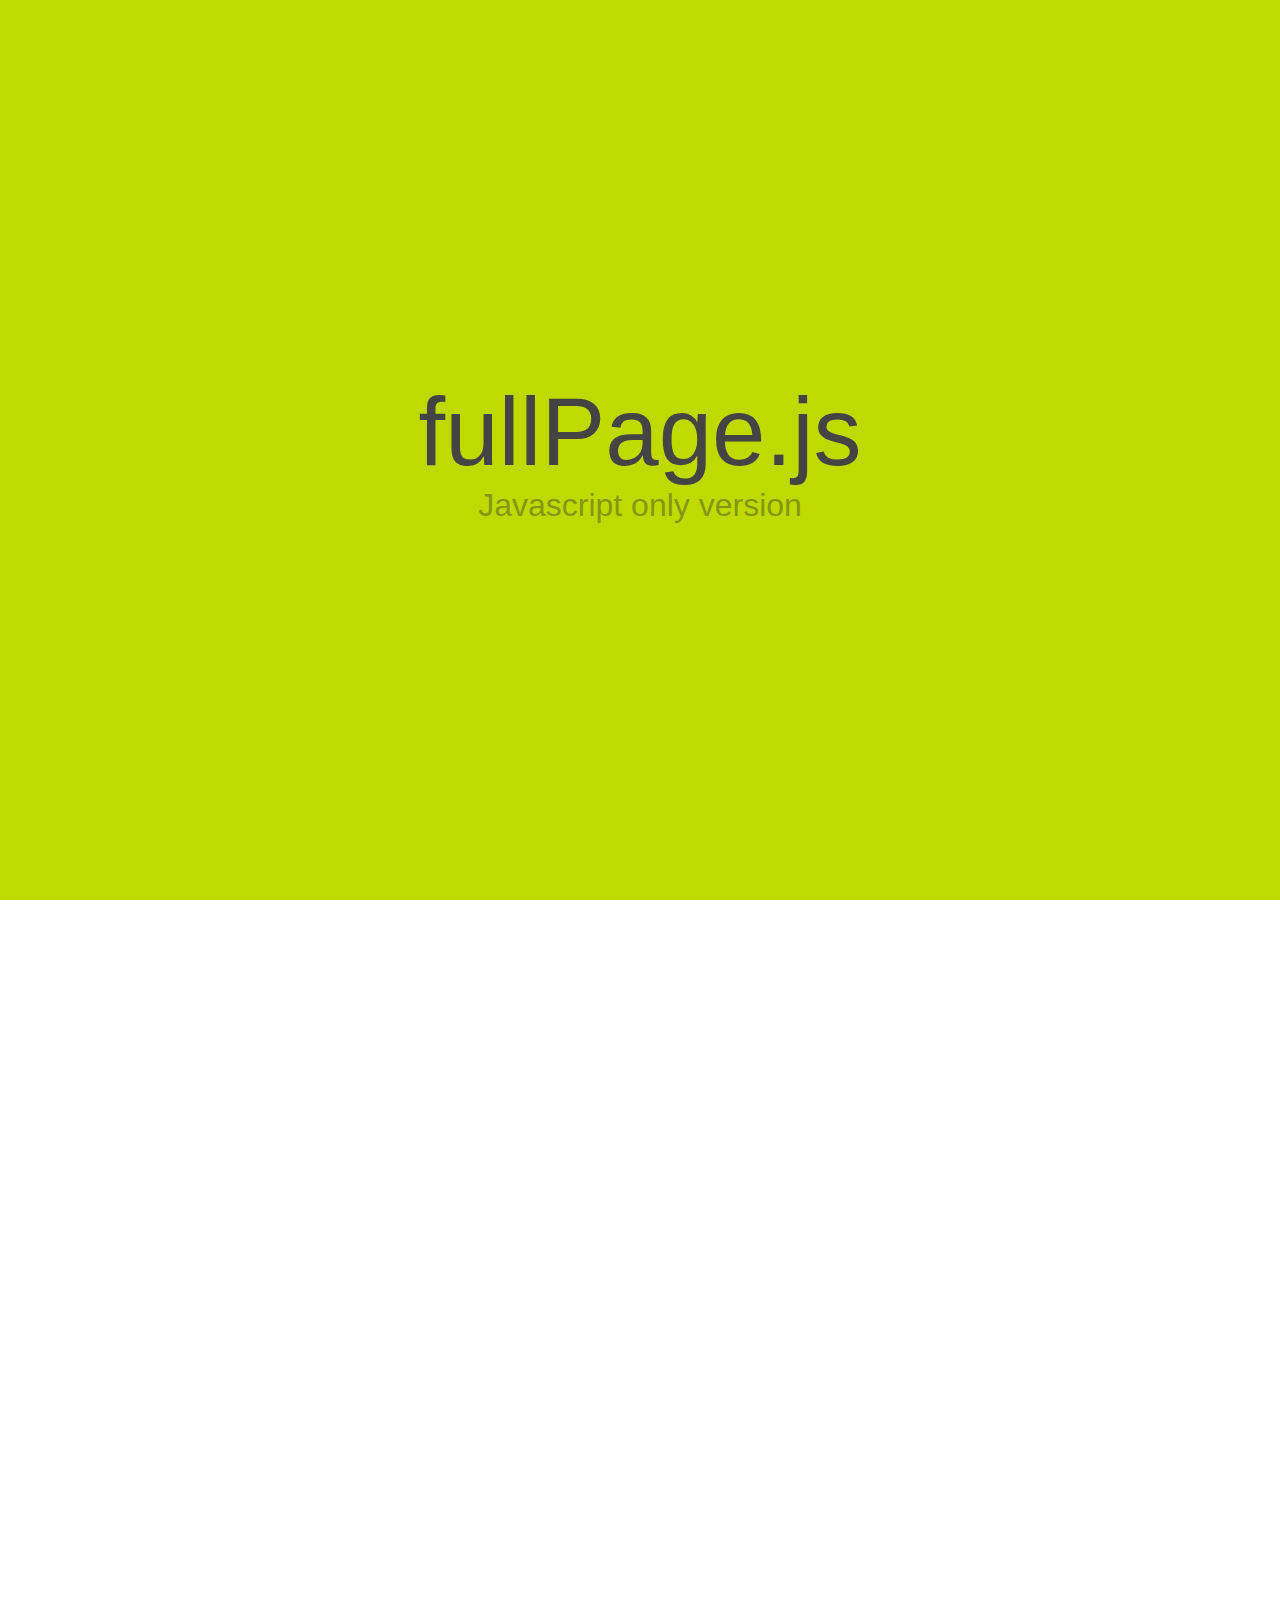
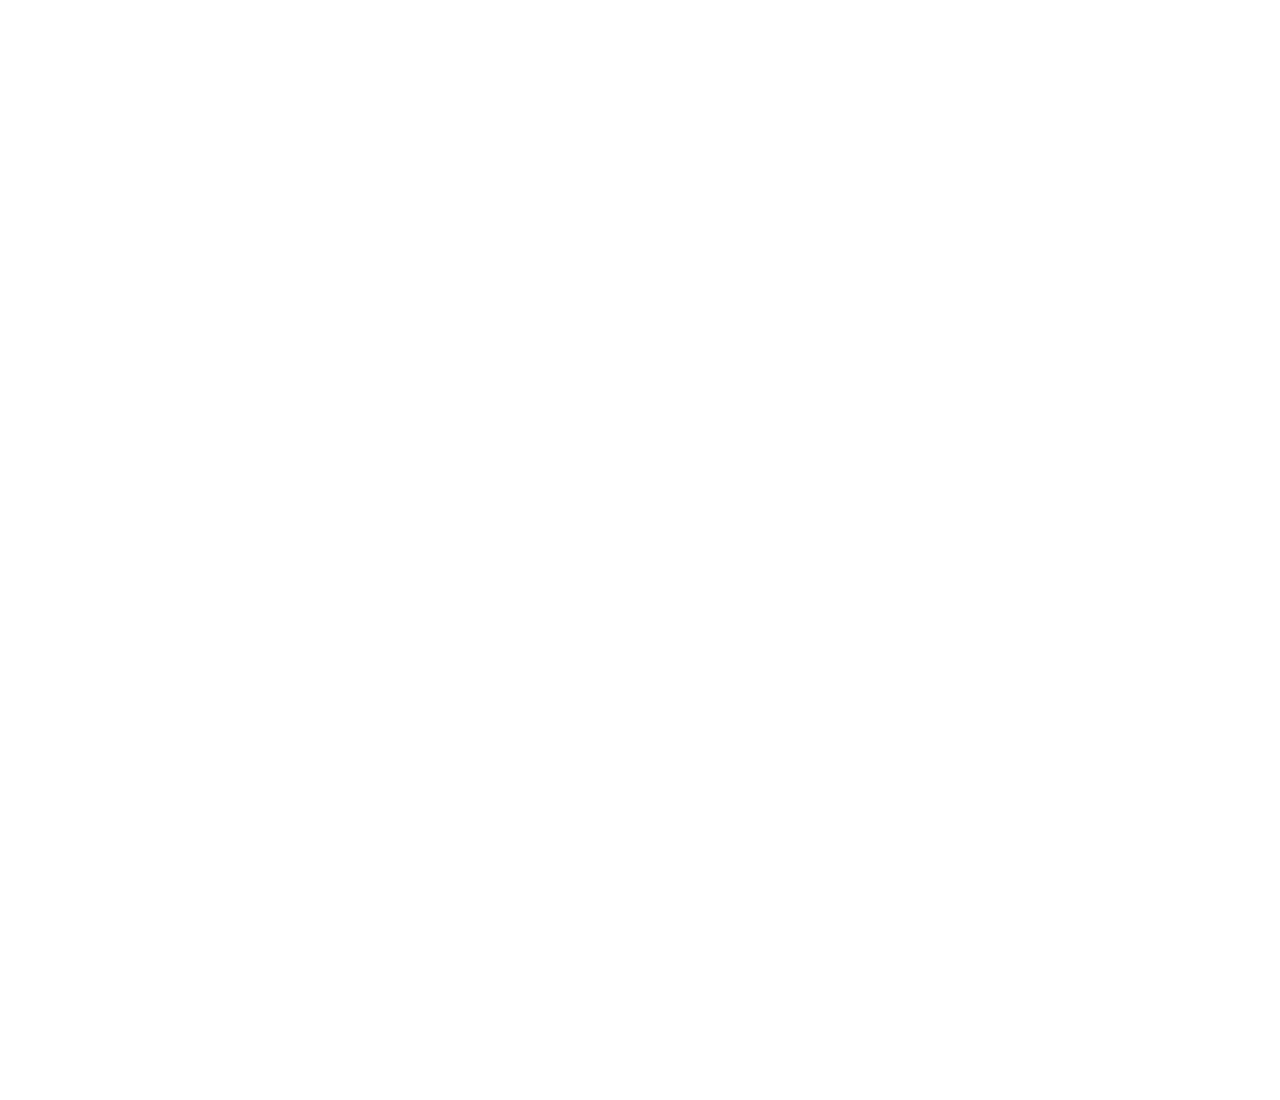
<file: bower_components/fullpage.js/pure javascript (Alpha)/demo.html>
<!DOCTYPE html>
<html xmlns="http://www.w3.org/1999/xhtml">

<head>
	<meta http-equiv="Content-Type" content="text/html; charset=utf-8" />
	<title>fullPage.js - Pure Javascript version</title>
	<meta name="author" content="Alvaro Trigo Lopez" />
	<meta name="description" content="fullPage plugin by Alvaro Trigo. Pure javascript version of full screen slider." />
	<meta name="keywords"  content="fullpage,jquery,alvaro,trigo,plugin,fullscren,screen,full,iphone5,apple,pure,javascript,slider,hijacking" />
	<meta name="Resource-type" content="Document" />


	<link rel="stylesheet" type="text/css" href="javascript.fullPage.css" />

	<style>
		/* Reset CSS
		 * --------------------------------------- */
		body,div,dl,dt,dd,ul,ol,li,h1,h2,h3,h4,h5,h6,pre,
		form,fieldset,input,textarea,p,blockquote,th,td {
		    padding: 0;
		    margin: 0;
		}
		a{
			text-decoration:none;
		}
		table {
		    border-spacing: 0;
		}
		fieldset,img {
		    border: 0;
		}
		address,caption,cite,code,dfn,em,strong,th,var {
		    font-weight: normal;
		    font-style: normal;
		}
		strong{
			font-weight: bold;
		}
		ol,ul {
		    list-style: none;
		    margin:0;
		    padding:0;
		}
		caption,th {
		    text-align: left;

		}
		h1,h2,h3,h4,h5,h6 {
		    font-weight: normal;
		    font-size: 100%;
		    margin:0;
		    padding:0;
		    color:#444;
		}
		q:before,q:after {
		    content:'';
		}
		abbr,acronym { border: 0;
		}


		/* Custom CSS
		 * --------------------------------------- */
		body{
			font-family: arial,helvetica;
			color: #F2F2F2;
		}
		h1{
			font-size: 6em;
		}
		p{
			font-size: 2em;
		}
		.content{
			position: relative;
			top: 50%;
			transform: translateY(-50%);
			text-align: center;
		}

		/* Section 1
		 * --------------------------------------- */
		#section0{
			background-color: #BFDA00;
		}
		#section0 h1{
			color: #444;
		}
		#section0 p{
			color: #333;
			opacity: 0.4;
		}


		/* Section 2
		 * --------------------------------------- */
		#section1{
			background-color: #2EBE21;
		}
		#section1 h1{
			color: #fff;
		}
		#section1 p{
			opacity: 0.8;
		}


		/* Section 3
		 * --------------------------------------- */
		#section2{
			background-color: #2C3E50;
		}
		#section2 h1{
			color: #F2F2F2;
		}
		#section2 p{
			opacity: 0.6;
		}
	</style>
</head>
<body>


<div id="fullpage">
	<div class="section " id="section0">
		<div class="content">
			<h1>fullPage.js</h1>
			<p>Javascript only version</p>
		</div>
	</div>
	<div class="section" id="section1">
		<div class="slide" id="slide1">
			<div class="content">
				<h1>No need for jQuery</h1>
				<p>
					5 Kb gzipped!!
				</p>
				<p>
		      		Improve the loading time of your site!
				</p>
			</div>
		</div>
		<div class="slide" id="slide2">
			<div class="content">
				<h1>Slides too!</h1>
			</div>
		</div>
		<div class="slide" id="slide2">
			<div class="content">
				<h1>More slides!</h1>
			</div>
		</div>
	</div>
	<div class="section" id="section2">
		<div class="content">
			<h1>Compatible</h1>
			<p>IE 8+ support.</p>
		</div>
	</div>
</div>

<script type="text/javascript" src="javascript.fullPage.js"></script>
<script type="text/javascript">
	fullpage.initialize('#fullpage', {
		anchors: ['firstPage', 'secondPage', '3rdPage', '4thpage', 'lastPage'],
		menu: '#menu',
		css3:true
	});

</script>

</body>
</html>
</file>
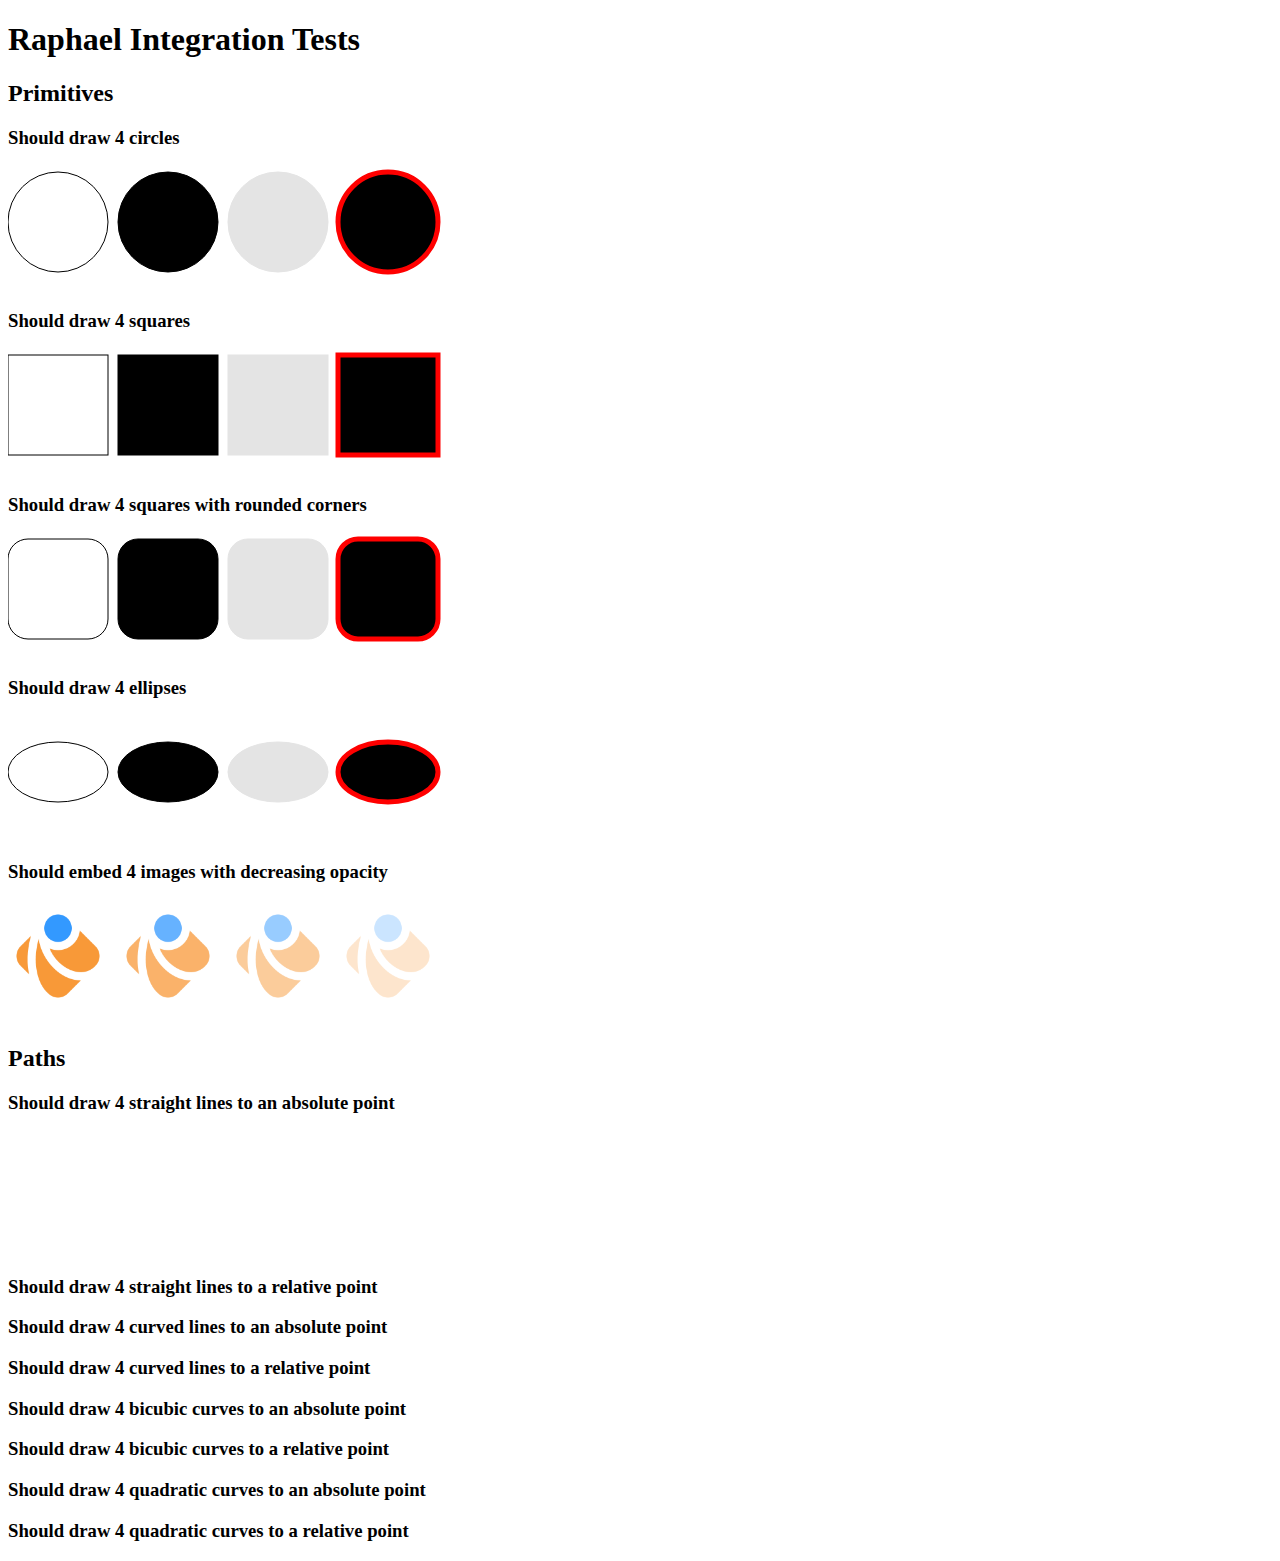
<file: bower_components/raphael/test/integration.html>
<!DOCTYPE HTML PUBLIC "-//W3C//DTD HTML 4.01//EN"
    "http://www.w3.org/TR/html4/strict.dtd">
<html>
  <head>
    <title>Raphael - Integration Tests</title>
    <script src="vendor/jquery.js" type="text/javascript"></script>
    <script src="../raphael.js" type="text/javascript"></script>
    <script type="text/javascript">
      var variations = [
        {stroke: "#000"},
        {stroke: "#000", fill: "#000"},
        {stroke: "#000", fill: "#000", opacity: .1},
        {fill: "#000", stroke: "#f00", "stroke-width": "5px"}
      ];

      function drawPrimitives(target, primitive, x, y, width, height, curve) {
        var canvas = Raphael(target, 500, 120);
        $.each(variations, function(index, variation) {
          canvas[primitive](x + (index * 110), y, width, height, curve).attr(variation);
        });
      }

      function embedImages(image) {
        var canvas = Raphael("images", 500, 120);
        canvas.image(image, 0, 5, 100, 100);
        canvas.image(image, 110, 5, 100, 100).attr({opacity: "0.75"});
        canvas.image(image, 220, 5, 100, 100).attr({opacity: "0.5"});
        canvas.image(image, 330, 5, 100, 100).attr({opacity: "0.25"});
      }

      function drawLines(target, method, treatment, x, y, X, Y, width) {
        var canvas = Raphael(target, 600, 120);
        $.each(variations, function(index, variation) {
          canvas.path(variation)[treatment]().moveTo(x + (index * 110),y)[method](X,Y, width);
        });
      }

      function drawCurves(target, method, treatment, x, y, x1, y1, x2, y2, x3, y3) {
        var canvas = Raphael(target, 600, 120);
        $.each(variations, function(index, variation) {
          canvas.path(variation)[treatment]().moveTo(x + (index * 110), y)[method](x1, y1, x2, y2, x3, y3);
        });
      }

      function drawqCurves(target, method, treatment, x, y, x1, y1, x2, y2) {
        var canvas = Raphael(target, 600, 120);
        $.each(variations, function(index, variation) {
          var c = canvas.path(variation)[treatment]().moveTo(x + (index * 110), y)[method](x1, y1, x2, y2);
          alert(c.node.path);
        });
      }

      window.onload = function () {
        drawPrimitives("circles", "circle", 50, 55, 50, 50);
        drawPrimitives("squares", "rect", 0, 5, 100, 100);
        drawPrimitives("rounded-squares", "rect", 0, 5, 100, 100, 20);
        drawPrimitives("ellipses", "ellipse", 50, 55, 50, 30);
        embedImages("image/raphael.png");
        drawLines("absolute-line", "lineTo", "absolutely", 5, 5, 100, 100)
        drawLines("relative-line", "lineTo", "relatively", 5, 5, 100, 100)
        drawLines("absolute-linec", "cplineTo", "absolutely", 5, 5, 100, 100, 50)
        drawLines("relative-linec", "cplineTo", "relatively", 5, 5, 100, 100, 50)
        drawCurves("absolute-curve", "curveTo", "absolutely", 5, 5, 10, 30, 90, 60, 30, 100)
        drawCurves("relative-curve", "curveTo", "relatively", 5, 5, 10, 30, 90, 60, 30, 100)
        drawqCurves("absolute-qcurve", "qcurveTo", "absolutely", 5, 5, 10, 50, 90, 100)
        drawqCurves("relative-qcurve", "qcurveTo", "relatively", 5, 5, 10, 50, 90, 100)
      };
    </script>
  </head>
  <body>
    <h1>Raphael Integration Tests</h1>
    <h2>Primitives</h2>
    <h3>Should draw 4 circles</h3>
    <div id="circles"></div>
    <h3>Should draw 4 squares</h3>
    <div id="squares"></div>
    <h3>Should draw 4 squares with rounded corners</h3>
    <div id="rounded-squares"></div>
    <h3>Should draw 4 ellipses</h3>
    <div id="ellipses"></div>
    <h3>Should embed 4 images with decreasing opacity</h3>
    <div id="images"></div>
    <h2>Paths</h2>
    <h3>Should draw 4 straight lines to an absolute point</h3>
    <div id="absolute-line"></div>
    <h3>Should draw 4 straight lines to a relative point</h3>
    <div id="relative-line"></div>
    <h3>Should draw 4 curved lines to an absolute point</h3>
    <div id="absolute-linec"></div>
    <h3>Should draw 4 curved lines to a relative point</h3>
    <div id="relative-linec"></div>
    <h3>Should draw 4 bicubic curves to an absolute point</h3>
    <div id="absolute-curve"></div>
    <h3>Should draw 4 bicubic curves to a relative point</h3>
    <div id="relative-curve"></div>
    <h3>Should draw 4 quadratic curves to an absolute point</h3>
    <div id="absolute-qcurve"></div>
    <h3>Should draw 4 quadratic curves to a relative point</h3>
    <div id="relative-qcurve"></div>
  </body>
</html>
</file>
<file: bower_components/fullpage.js/pure javascript (Alpha)/javascript.fullPage.css>
/**
 * fullPage Pure Javascript v.0.0.4 (Alpha) - Not support given until Beta version.
 * https://github.com/alvarotrigo/fullPage.js
 * MIT licensed
 *
 * Copyright (C) 2013 alvarotrigo.com - A project by Alvaro Trigo
 */
html.fp-enabled,
.fp-enabled body {
    margin: 0;
    padding: 0;
    overflow:hidden;

    /*Avoid flicker on slides transitions for mobile phones #336 */
    -webkit-tap-highlight-color: rgba(0,0,0,0);
}
#superContainer {
    height: 100%;
    position: relative;

    /* Touch detection for Windows 8 */
    -ms-touch-action: none;

    /* IE 11 on Windows Phone 8.1*/
    touch-action: none;
}
.fp-section {
    position: relative;
    -webkit-box-sizing: border-box; /* Safari<=5 Android<=3 */
    -moz-box-sizing: border-box; /* <=28 */
    box-sizing: border-box;
    height:100%;
}
.fp-slide {
    float: left;
}
.fp-slide, .fp-slidesContainer {
    height: 100%;
    display: block;
}
.fp-slides {
    z-index:1;
    height: 100%;
    overflow: hidden;
    position: relative;
    -webkit-transition: all 0.3s ease-out; /* Safari<=6 Android<=4.3 */
    transition: all 0.3s ease-out;
}
.fp-section.fp-table, .fp-slide.fp-table {
    display: table;
    table-layout:fixed;
    width: 100%;
    height:100%;
}
.fp-tableCell {
    display: table-cell;
    vertical-align: middle;
    width: 100%;
    height: 100%;
}
.fp-slidesContainer {
    float: left;
    position: relative;
}
.fp-controlArrow {
    position: absolute;
    z-index: 4;
    top: 50%;
    cursor: pointer;
    width: 0;
    height: 0;
    border-style: solid;
    margin-top: -38px;
}
.fp-controlArrow.fp-prev {
    left: 15px;
    width: 0;
    border-width: 38.5px 34px 38.5px 0;
    border-color: transparent #fff transparent transparent;
}
.fp-controlArrow.fp-next {
    right: 15px;
    border-width: 38.5px 0 38.5px 34px;
    border-color: transparent transparent transparent #fff;
}
.fp-scrollable {
    overflow: scroll;

}
.fp-notransition {
    -webkit-transition: none !important;
    transition: none !important;
}
#fp-nav {
    position: fixed;
    z-index: 100;
    margin-top: -32px;
    top: 50%;
    opacity: 1;
}
#fp-nav.right {
    right: 17px;
}
#fp-nav.left {
    left: 17px;
}
.fp-slidesNav{
    position: absolute;
    z-index: 4;
    left: 50%;
    opacity: 1;
}
.fp-slidesNav.bottom {
    bottom: 17px;
}
.fp-slidesNav.top {
    top: 17px;
}
#fp-nav ul,
.fp-slidesNav ul {
  margin: 0;
  padding: 0;
}
#fp-nav ul li,
.fp-slidesNav ul li {
    display: block;
    width: 14px;
    height: 13px;
    margin: 7px;
    position:relative;
}
.fp-slidesNav ul li {
    display: inline-block;
}
#fp-nav ul li a,
.fp-slidesNav ul li a {
    display: block;
    position: relative;
    z-index: 1;
    width: 100%;
    height: 100%;
    cursor: pointer;
    text-decoration: none;
}
#fp-nav ul li a.active span,
.fp-slidesNav ul li a.active span,
#fp-nav ul li:hover a.active span,
.fp-slidesNav ul li:hover a.active span{
    height: 12px;
    width: 12px;
    margin: -6px 0 0 -6px;
    border-radius: 100%;
}
#fp-nav ul li a span,
.fp-slidesNav ul li a span {
    border-radius: 50%;
    position: absolute;
    z-index: 1;
    height: 4px;
    width: 4px;
    border: 0;
    background: #333;
    left: 50%;
    top: 50%;
    margin: -2px 0 0 -2px;
    -webkit-transition: all 0.1s ease-in-out;
    -moz-transition: all 0.1s ease-in-out;
    -o-transition: all 0.1s ease-in-out;
    transition: all 0.1s ease-in-out;
}
#fp-nav ul li .fp-tooltip {
    position: absolute;
    top: -2px;
    color: #fff;
    font-size: 14px;
    font-family: arial, helvetica, sans-serif;
    white-space: nowrap;
    max-width: 220px;
    overflow: hidden;
    display: block;
    opacity: 0;
    width: 0;
}
#fp-nav ul li:hover .fp-tooltip,
#fp-nav.fp-show-active a.active + .fp-tooltip{
    -webkit-transition: opacity 0.2s ease-in;
    transition: opacity 0.2s ease-in;
    width: auto;
    opacity: 1;
}
#fp-nav ul li .fp-tooltip.right {
    right: 20px;
}
#fp-nav ul li .fp-tooltip.left {
    left: 20px;
}
</file>
